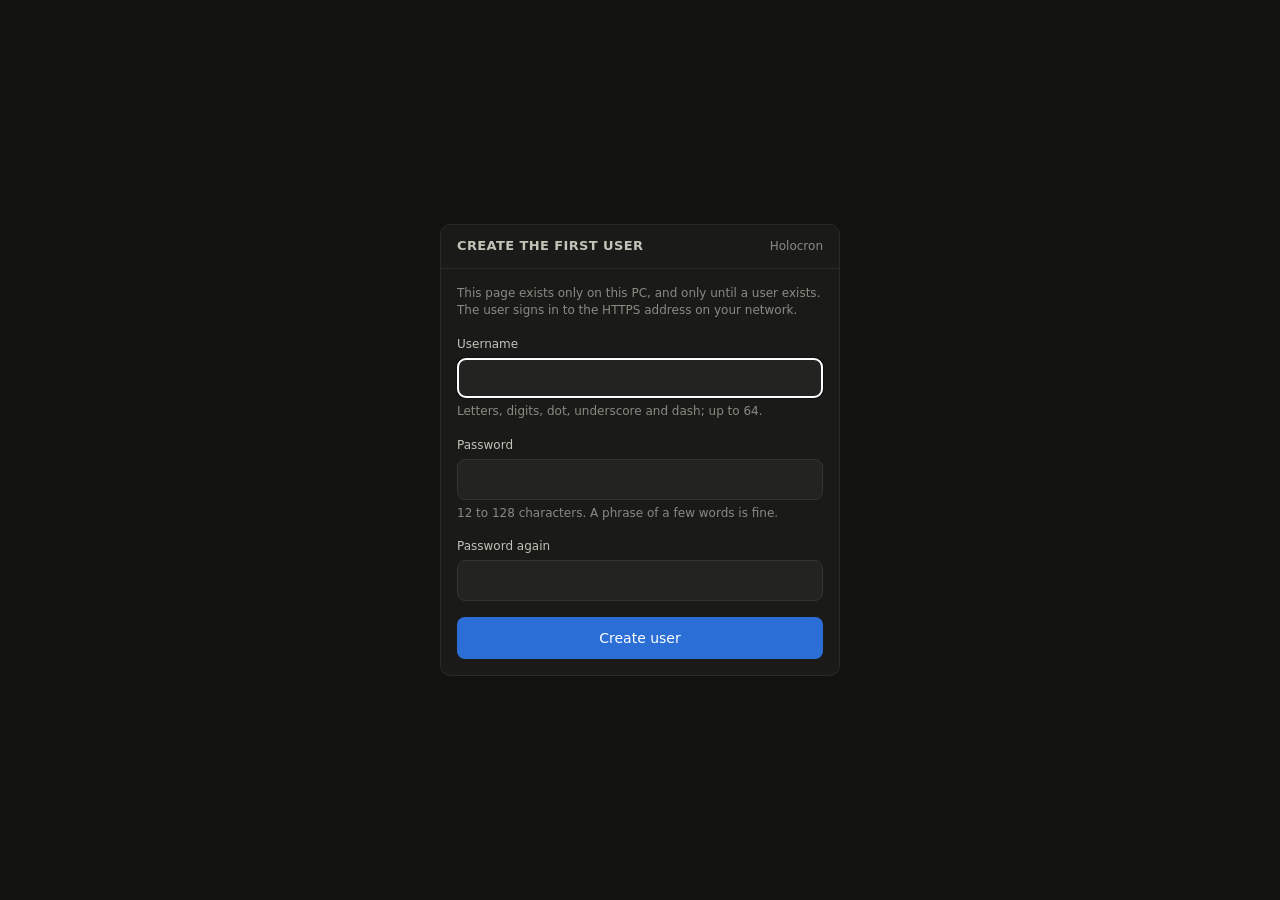
<file: internal/web/static/setup.html>
<!DOCTYPE html>
<html lang="en" data-theme="dark">
<head>
<meta charset="utf-8">
<meta name="viewport" content="width=device-width, initial-scale=1">
<meta name="color-scheme" content="dark">
<meta name="referrer" content="no-referrer">
<title>Create the first user - Holocron</title>
<link rel="stylesheet" href="style.css">
</head>
<body class="authpage">
<main class="authcard panel">
  <header><h2>Create the first user</h2><span class="muted">Holocron</span></header>
  <form id="form" class="form" method="post" action="/setup" novalidate>
    <p class="hint">This page exists only on this PC, and only until a user exists. The user signs in to the HTTPS address on your network.</p>
    <div class="field">
      <label for="username">Username</label>
      <input id="username" name="username" type="text" autocomplete="username" autocapitalize="none" autocorrect="off" spellcheck="false" maxlength="64" required autofocus>
      <span class="hint">Letters, digits, dot, underscore and dash; up to 64.</span>
    </div>
    <div class="field">
      <label for="password">Password</label>
      <input id="password" name="password" type="password" autocomplete="new-password" maxlength="128" required>
      <span class="hint">12 to 128 characters. A phrase of a few words is fine.</span>
    </div>
    <div class="field">
      <label for="again">Password again</label>
      <input id="again" name="again" type="password" autocomplete="new-password" maxlength="128" required>
    </div>
    <p id="msg" class="formnote bad" role="alert" aria-live="polite" hidden></p>
    <div class="actions"><button id="go" class="btn primary" type="submit">Create user</button></div>
  </form>
</main>
<script src="setup.js"></script>
</body>
</html>
</file>
<file: internal/web/static/style.css>
/* Holocron web app UI.
   Tokens, components and structure are the approved design mockup's:
   layout A (table) on desktop, layout C (compact rows) below the phone breakpoint.
   Status is never colour alone - every state carries a dot AND a word. */

:root{
  --surface-0:#121211; --surface-1:#1a1a19; --surface-2:#232322; --surface-3:#2d2d2b;
  --line:#35352f; --line-soft:#2a2a28;
  --ink:#ffffff; --ink-2:#c3c2b7; --ink-3:#8a8a80;
  --good:#0ca30c; --warning:#fab219; --serious:#ec835a; --critical:#d03b3b;
  --accent:#3987e5;
  --r:10px; --pad:16px;
  --mono:ui-monospace,"Cascadia Mono",Consolas,monospace;
  --sans:system-ui,-apple-system,"Segoe UI",sans-serif;
}
*{box-sizing:border-box}
body{margin:0;background:var(--surface-0);color:var(--ink);font:14px/1.45 var(--sans);-webkit-font-smoothing:antialiased}
h1,h2,h3{margin:0;font-weight:600}
button{font:inherit;color:inherit;cursor:pointer}
ul{margin:0;padding:0}
.hide{display:none !important}
[hidden]{display:none !important}
.sr-only{position:absolute;width:1px;height:1px;padding:0;margin:-1px;overflow:hidden;clip:rect(0 0 0 0);white-space:nowrap;border:0}
.muted{color:var(--ink-3)}

/* ---- app shell ---- */
.app{max-width:1180px;margin:0 auto;padding:18px}
.top{display:flex;align-items:center;gap:16px;flex-wrap:wrap;margin-bottom:18px}
.brand{font-size:16px;font-weight:600;letter-spacing:.01em}
.brand span{color:var(--ink-3);font-weight:400}
nav.tabs{display:flex;gap:2px}
nav.tabs button{background:transparent;border:0;border-radius:7px;padding:7px 14px;color:var(--ink-2)}
nav.tabs button[aria-current="page"]{background:var(--surface-2);color:var(--ink)}
nav.tabs button:hover:not([aria-current="page"]){background:var(--surface-1)}
.feed{margin-left:auto;display:flex;align-items:center;gap:10px;flex-wrap:wrap;min-width:0}
.feed .when{color:var(--ink-3);font-size:12px;font-variant-numeric:tabular-nums;overflow-wrap:anywhere;min-width:0}

/* ---- global actions ---- */
.actions{display:flex;gap:8px;flex-wrap:wrap;align-items:center}
.btn{background:var(--surface-2);border:1px solid var(--line);border-radius:8px;padding:8px 14px;color:var(--ink)}
.btn:hover:not([disabled]){background:var(--surface-3)}
.btn.primary{background:#2b6fd6;border-color:transparent;color:#fff} /* white on it: 4.83:1 (AA); --accent gave 3.64 */
.btn.danger{border-color:#5a2b2b;color:#f0b4b4}
.btn[disabled]{opacity:.45;cursor:not-allowed}

/* ---- stat tiles + hero: exactly one hero figure ---- */
.stats{display:grid;grid-template-columns:repeat(auto-fit,minmax(168px,1fr));gap:12px;margin-bottom:18px}
.tile{background:var(--surface-1);border:1px solid var(--line-soft);border-radius:var(--r);padding:14px var(--pad)}
.tile .lab{color:var(--ink-3);font-size:12px;margin-bottom:6px}
.tile .val{font-size:22px;font-weight:600;font-variant-numeric:tabular-nums}
.tile .val .unit{font-size:19px;color:var(--ink-3);font-weight:400}
.tile .sub{color:var(--ink-3);font-size:12px;margin-top:3px}
.tile.hero{grid-column:span 2}
.tile.hero .val{font-size:48px;line-height:1.05;letter-spacing:-.02em}

/* meter: fill carries severity, track is a dim step of the same ramp */
.meter{height:7px;border-radius:4px;background:#1f3350;margin-top:10px;overflow:hidden}
.meter i{display:block;height:100%;background:var(--accent);border-radius:4px}
.meter.warn{background:#3b3220} .meter.warn i{background:var(--warning)}
.meter.crit{background:#3b2222} .meter.crit i{background:var(--critical)}

/* ---- status chip: dot + word, never colour alone ---- */
.chip{display:inline-flex;align-items:center;gap:6px;font-size:12px;white-space:nowrap}
.chip .dot{width:8px;height:8px;border-radius:50%;flex:none}
.chip.good .dot{background:var(--good)} .chip.good{color:#7ddc7d}
.chip.warn .dot{background:var(--warning)} .chip.warn{color:#f2cd7a}
.chip.ser .dot{background:var(--serious)} .chip.ser{color:#f0ab8c}
.chip.crit .dot{background:var(--critical)} .chip.crit{color:#f09a9a}
.chip.off .dot{background:#555;box-shadow:inset 0 0 0 2px var(--surface-1)} .chip.off{color:var(--ink-3)}

/* ---- banners ---- */
.banner{display:flex;align-items:center;gap:11px;padding:12px var(--pad);border-radius:var(--r);margin-bottom:16px}
.banner.crit{background:#2a1818;border:1px solid #5a2b2b;color:#f0b4b4}
.banner.warn{background:#241f16;border:1px solid #5a4a20;color:#f2cd7a}
.banner .btn{margin-left:auto}

/* ---- panels ---- */
.panel{background:var(--surface-1);border:1px solid var(--line-soft);border-radius:var(--r);overflow:hidden}
.panel>header{display:flex;align-items:center;gap:10px;padding:12px var(--pad);border-bottom:1px solid var(--line-soft)}
.panel>header h2{font-size:13px;color:var(--ink-2);font-weight:600;letter-spacing:.03em;text-transform:uppercase}
.panel>header .muted{margin-left:auto;font-size:12px}

/* ---- layout A: camera table ---- */
table{width:100%;border-collapse:collapse}
th{text-align:left;font-size:11px;color:var(--ink-3);font-weight:500;letter-spacing:.04em;
   text-transform:uppercase;padding:9px var(--pad);border-bottom:1px solid var(--line-soft)}
td{padding:11px var(--pad);border-bottom:1px solid var(--line-soft);vertical-align:middle}
tr:last-child td{border-bottom:0}
tr:hover td{background:#1e1e1c}
.cam-name{font-weight:500}
.cam-meta{color:var(--ink-3);font-size:12px;margin-top:2px}
.num{font-variant-numeric:tabular-nums;color:var(--ink-2)}
.err{color:#f09a9a;font-size:12px;font-family:var(--mono);overflow-wrap:break-word}
/* camera note (cameraNote): the last error in words, an icon AND words; calm while the camera records */
.cnote{display:flex;align-items:flex-start;gap:6px;margin-top:3px;max-width:52ch;color:var(--ink-3);font-size:12px;line-height:1.4;white-space:normal}
.cnote svg{flex:none;margin-top:1px}
.cnote.bad{color:#f09a9a}
.cnote-more{font-size:12px;color:var(--ink-3);white-space:normal;max-width:52ch}
.cnote-more summary{width:max-content;min-height:24px;line-height:24px;cursor:pointer}
.cnote-more p{margin:0 0 2px}
.cnote-more code{display:block;font-family:var(--mono);color:var(--ink-2);overflow-wrap:anywhere}

/* record toggle */
.tgl{position:relative;width:40px;height:22px;border-radius:12px;background:#3a3a37;border:0;padding:0;flex:none}
.tgl i{position:absolute;top:3px;left:3px;width:16px;height:16px;border-radius:50%;background:#c9c9c2;transition:.15s}
.tgl[aria-checked="true"]{background:#14562a}
.tgl[aria-checked="true"] i{left:21px;background:#5fe05f}
.tgl[disabled]{opacity:.4;cursor:not-allowed}
.tglwrap{display:flex;align-items:center;gap:9px}
.tglwrap span{font-size:12px;color:var(--ink-3);min-width:30px}

/* ---- layout C: compact rows ---- */
.clist{background:var(--surface-1);border:1px solid var(--line-soft);border-radius:var(--r);overflow:hidden}
.crow{display:flex;flex-wrap:wrap;align-items:center;gap:2px 12px;padding:13px var(--pad);border-bottom:1px solid var(--line-soft)}
.crow:last-child{border-bottom:0}
.crow .main{flex:1;min-width:0}
.crow .nm{font-weight:500}
.crow .sb{color:var(--ink-3);font-size:12px;margin-top:2px;overflow-wrap:break-word}
.crow .cnote-row{flex:1 1 100%;min-width:0}

/* layout A above the phone breakpoint, layout C below it */
#camsC{display:none}
@media(max-width:760px){
  /* The tab bar gets its own full-width line and scrolls sideways rather than clipping the last
     tab (Admin was cut at 390 px); a focused tab is scrolled into view by the browser. */
  nav.tabs{order:3;flex:1 1 100%;overflow-x:auto;scrollbar-width:thin}
  nav.tabs button{flex:none;min-height:44px}
  .btn{min-height:44px}
  .btn.small{min-height:44px}
  #camsA{display:none}
  #camsC{display:block}
  .app{padding:14px}
  .tile.hero .val{font-size:40px}
}

/* ---- events ---- */
.events{font-family:var(--mono);font-size:12px}
.events li{display:flex;gap:12px;padding:7px var(--pad);border-bottom:1px solid var(--line-soft);list-style:none}
.events li:last-child{border-bottom:0}
.events time{color:var(--ink-3);flex:none}
/* min-width:0 is load-bearing: a flex item defaults to min-width:auto, so a
   nowrap line as long as a full ffmpeg command refuses to shrink and sets the
   width of the whole document. The mockup's short sample events hid this. */
.events .t{color:var(--ink-2);flex:1;min-width:0;overflow:hidden;text-overflow:ellipsis;white-space:nowrap}

footer.note{margin-top:22px;color:var(--ink-3);font-size:12px;border-top:1px solid var(--line-soft);padding-top:12px}
footer.appver{margin-top:10px;color:var(--ink-3);font-size:12px}
.update-notice p{margin:0}
.update-notice.on{display:flex;flex-wrap:wrap;align-items:center;gap:8px 14px;background:var(--surface-2);border:1px solid var(--line);
  border-left:4px solid var(--accent);border-radius:var(--r);padding:10px var(--pad);margin-bottom:14px;color:var(--ink);font-size:13px}

/* ---- forms (settings) ----
   The field, row and linkbtn treatments are the mockup's. The phone rule below
   is not in the mockup, which only showed the settings screen at window width:
   the five-column camera row is unreadable at 390 px, so below the breakpoint
   each row becomes a labelled stack. The labels come from CSS content, so the
   markup stays one row per camera at every width. */
.form{padding:var(--pad);display:grid;gap:16px}
.field{display:grid;gap:5px;max-width:420px}
.field label{font-size:12px;color:var(--ink-2)}
.field input,.field select{background:var(--surface-2);border:1px solid var(--line);border-radius:8px;
  padding:9px 11px;color:var(--ink);font:inherit}
.field input[readonly]{color:var(--ink-3)}
.field .hint{font-size:11px;color:var(--ink-3)}
.field.bad input,.field.bad select{border-color:var(--critical)}
.field.bad .hint{color:#f09a9a}

.row{display:grid;grid-template-columns:1.4fr 1fr .8fr 96px 86px;gap:10px;align-items:center;
  padding:11px var(--pad);border-bottom:1px solid var(--line-soft)}
.row:last-of-type{border-bottom:0}
/* min-width:0 only. Forcing display:block here also hit .tglwrap, whose flex
   row is what puts the On/Off word beside the switch - the word lost its 9 px
   gap and dropped onto the text baseline, half a line below the switch. A grid
   item does not need display:block to behave. */
.row>label{display:block;min-width:0}
.row>div{min-width:0}
.row input,.row select{background:var(--surface-2);border:1px solid var(--line);border-radius:7px;
  padding:7px 9px;color:var(--ink);font:inherit;min-width:0;width:100%}
.row input.bad,.row select.bad{border-color:var(--critical)}
.rowhead{color:var(--ink-3);font-size:11px;text-transform:uppercase;letter-spacing:.04em}
.row .rowerr{grid-column:1/-1;color:#f09a9a;font-size:11px}
.linkbtn{background:none;border:0;color:#f09a9a;padding:4px 6px}
.linkbtn:hover{text-decoration:underline}
.formfoot{padding:12px var(--pad);display:grid;gap:10px}
.formnote{font-size:12px;color:var(--ink-3);align-self:center}
.formnote.bad{color:#f09a9a}
.formnote.good{color:#9ad39a}

/* ---- pending: an action takes up to a minute, so it must never look frozen ---- */
.btn[aria-busy="true"]{position:relative;overflow:hidden;color:var(--ink-2);font-variant-numeric:tabular-nums}
/* A busy button is disabled but must stay legible: ink-2 on surface-2 is 8.78:1, where the dimmed grey was below 3:1. */
.btn[aria-busy="true"][disabled]{opacity:1}
.btn[aria-busy="true"]::after{content:"";position:absolute;inset:auto 8px 6px 8px;height:2px;
  background:linear-gradient(90deg,transparent,var(--accent),transparent);
  animation:sweep 1.1s linear infinite}
@keyframes sweep{0%{transform:translateX(-60%)}100%{transform:translateX(60%)}}
@media(prefers-reduced-motion:reduce){.btn[aria-busy="true"]::after{animation:none;background:var(--accent)}}

/* ---- summary: the verdict first, then what needs attention ---- */
.scard{display:flex;gap:16px;align-items:flex-start;flex-wrap:wrap;padding:14px var(--pad);margin-bottom:16px;
  background:var(--surface-1);border:1px solid var(--line-soft);border-left:4px solid var(--line);border-radius:var(--r)}
.scard .verdict{display:flex;align-items:center;gap:8px;font-weight:600;white-space:nowrap;padding-top:2px;color:var(--ink-2)}
.scard.good{border-left-color:var(--good)} .scard.good .verdict{color:#7ddc7d}
.scard.warn{border-left-color:var(--warning)} .scard.warn .verdict{color:#f2cd7a}
.scard.crit{border-left-color:var(--critical)} .scard.crit .verdict{color:#f09a9a}
.scard .stext{flex:1;min-width:min(100%,260px)}
.scard .headline{margin:0;font-size:18px;font-weight:600}
.sdetail{margin:4px 0 0;padding:0;list-style:none;color:var(--ink-2);overflow-wrap:anywhere}
.sdetail li{margin-top:2px}
.sdetail a,.linkish{color:#8fbcf5}
.linkish{background:none;border:0;padding:0;font:inherit;text-decoration:underline;cursor:pointer}
.notice{display:flex;align-items:center;gap:12px;flex-wrap:wrap;padding:12px var(--pad);margin-bottom:16px;
  border:1px solid var(--line);border-radius:var(--r);background:var(--surface-1);color:var(--ink-2)}
.notice>div{flex:1;min-width:min(100%,260px)}
.notice b{color:var(--ink)}

/* ---- toast: what the last action did, including what it printed ---- */
/* Fixed to the bottom of the window, like a snackbar, so the result (and its Undo) is seen
   wherever the page is scrolled. */
#toast:not(:empty){position:fixed;left:50%;bottom:16px;transform:translateX(-50%);z-index:20;
  width:min(640px,calc(100% - 24px));box-shadow:0 6px 24px rgba(0,0,0,.55);border-radius:var(--r)}
.toast{display:flex;align-items:flex-start;gap:11px;padding:12px var(--pad);border-radius:var(--r)}
.toast.good{background:#16231a;border:1px solid #2c5a33;color:#b4f0bd}
.toast.crit{background:#2a1818;border:1px solid #5a2b2b;color:#f0b4b4}
.toast.warn{background:#241f16;border:1px solid #5a4a20;color:#f2cd7a}
.toast .body{flex:1;min-width:0}
.toast pre{margin:8px 0 0;font:12px/1.5 var(--mono);color:var(--ink-2);white-space:pre-wrap;
  max-height:170px;overflow:auto}
.toast .x{background:none;border:0;color:inherit;opacity:.7;padding:0 4px}
.toast .detail{margin-top:3px;font-size:12px;opacity:.85}
.toast .btn{flex:none}

/* ---- progress: the elapsed seconds, so a 52 s action is visibly alive ---- */
#progress:not(:empty){margin-bottom:16px}
#progress .elapsed{font-variant-numeric:tabular-nums}
#progress .detail{margin-top:3px;font-size:12px;opacity:.85}

/* ---- footage ----
   The three-column picker, the player and the gap banner are the mockup's. The
   grid collapses at 880 px because that is where the player stops being wide
   enough to see anything in; the phone rules below the 760 px breakpoint cap the
   picker height so the player is still reachable without a long scroll, and
   raise every row to a 44 px tap target. */
.foot{display:grid;grid-template-columns:200px 220px 1fr;gap:12px;align-items:start}
.pick{background:var(--surface-1);border:1px solid var(--line-soft);border-radius:var(--r);
  overflow:hidden;max-height:460px;overflow-y:auto}
.pick .phead{padding:10px var(--pad);color:var(--ink-3);font-size:11px;text-transform:uppercase;
  letter-spacing:.04em;border-bottom:1px solid var(--line-soft);position:sticky;top:0;background:var(--surface-1)}
.pick button{display:block;width:100%;text-align:left;background:none;border:0;padding:10px var(--pad);
  border-bottom:1px solid var(--line-soft);color:var(--ink-2)}
.pick button:last-child{border-bottom:0}
.pick button:hover{background:var(--surface-2)}
.pick button[aria-current="true"]{background:var(--surface-3);color:var(--ink)}
.pick .cnt{float:right;color:var(--ink-3);font-size:12px;font-variant-numeric:tabular-nums}
.pick .orphan{display:block;color:var(--ink-3);font-size:11px;margin-top:2px}
.pick .pnone{padding:16px var(--pad);color:var(--ink-3);font-size:12px}

.player{background:#000;border:1px solid var(--line-soft);border-radius:var(--r);aspect-ratio:16/9;
  display:grid;place-items:center;color:var(--ink-3);text-align:center;padding:20px;overflow:hidden}
.player.live{padding:0}
.player video{width:100%;height:100%;display:block;background:#000}
.player .pbig{font-size:30px;margin-bottom:8px}
.player .psub{margin-top:6px;font-size:12px;color:var(--ink-3);max-width:46ch}
.player .pnow{color:var(--ink);font-size:14px}

.gap{display:flex;align-items:center;gap:8px;padding:9px var(--pad);background:#241f16;
  border-bottom:1px solid var(--line-soft);font-size:12px;color:#f2cd7a}
.gap.more{color:var(--ink-3);background:var(--surface-2)}

/* The segment rows reuse the event list's mono type, with the whole row a
   button: a 15-minute segment is picked by its start time, so the time is the
   target. */
.seglist li{padding:0;display:block}
.seglist li button{display:flex;align-items:center;gap:12px;width:100%;text-align:left;
  background:none;border:0;padding:8px var(--pad);color:var(--ink-2);font:inherit}
.seglist li button:hover{background:var(--surface-2)}
.seglist li button[aria-current="true"]{background:var(--surface-3);color:var(--ink)}
.seglist time{color:var(--ink-3);flex:none;font-variant-numeric:tabular-nums}
.seglist .t{flex:1;min-width:0;overflow:hidden;text-overflow:ellipsis;white-space:nowrap}
.events li.noseg{display:block;padding:34px var(--pad);text-align:center;color:var(--ink-3);
  font-family:var(--sans);font-size:13px}
.btn.small{padding:5px 10px;font-size:12px}

@media(max-width:880px){.foot{grid-template-columns:1fr}}

/* ---- confirmation ---- */
dialog{border:1px solid var(--line);border-radius:var(--r);background:var(--surface-1);color:var(--ink);
  padding:0;max-width:440px;width:calc(100% - 28px)}
dialog::backdrop{background:rgba(0,0,0,.6)}
dialog form{padding:var(--pad);display:grid;gap:12px}
dialog h2{font-size:15px}
dialog p{margin:0;color:var(--ink-2)}

@media(max-width:760px){
  .row{grid-template-columns:1fr;gap:6px;padding:14px var(--pad)}
  .rowhead{display:none}
  /* An <input> cannot carry a pseudo-element, so every cell is wrapped and the
     wrapper carries the label. */
  .row>*[data-label]::before{content:attr(data-label);display:block;font-size:11px;
    color:var(--ink-3);text-transform:uppercase;letter-spacing:.04em;margin-bottom:4px}
  .row .tglwrap{justify-content:flex-start}
  .row .linkbtn{justify-self:start;padding:8px 0;min-height:44px}
  .field{max-width:none}

  /* Tap targets. A 40x22 switch is comfortably clickable with a mouse and
     misses on a thumb. 68x44 with a 34 px knob meets the 44 px target size -
     measured at a genuine 390 px. */
  .tgl{width:68px;height:44px;border-radius:22px}
  .tgl i{top:5px;left:5px;width:34px;height:34px}
  .tgl[aria-checked="true"] i{left:29px}

  /* Footage on a phone: the pickers are capped so the player is on screen
     without scrolling past two full lists, and every row is a tap target. */
  .pick{max-height:232px}
  .pick button{min-height:44px}
  .seglist li button{min-height:44px}
}

/* ---- live view ---- */
/* The Live tab uses the whole window: no max-width column, a few px of padding. live.js sets --lcols and --ltile
   (bestGrid) so the tiles are as large as the window allows. */
body.live-tab .app{max-width:none;padding:6px}
body.live-tab .top{margin-bottom:6px;gap:12px}
.lwrap{display:flex;flex-direction:column;gap:4px;background:var(--surface-0)}
.lwrap:fullscreen{padding:4px;overflow:auto}
.ltools{display:flex;align-items:center;gap:6px 12px;flex-wrap:wrap;min-height:30px;padding:0 2px}
.ltools .lhint{font-size:12px;margin-left:auto}
.ltools .lbw{font-size:11px;color:var(--ink-3);border:1px solid var(--line-soft);border-radius:10px;padding:1px 8px;font-variant-numeric:tabular-nums;white-space:nowrap}
.lwrap:fullscreen .ltools{position:absolute;top:8px;right:8px;z-index:3;min-height:0;opacity:.45}
.lwrap:fullscreen .ltools:hover,.lwrap:fullscreen .ltools:focus-within{opacity:1}
.lwrap:fullscreen .ltools>:not(#lfs):not(.lmode){display:none}
.lmode{display:inline-flex}
.lmode .btn{border-radius:0}
.lmode .btn:first-child{border-radius:8px 0 0 8px}
.lmode .btn:last-child{border-radius:0 8px 8px 0;margin-left:-1px}
.lmode .btn[aria-pressed="true"]{background:var(--accent);border-color:transparent;color:#fff}
.lnote{padding:26px var(--pad);text-align:center;border:1px solid var(--line-soft);border-radius:var(--r);background:var(--surface-1)}
.lnote .lnt{font-size:15px;font-weight:600}
.lnote .lns{color:var(--ink-3);margin:6px auto 0;max-width:60ch;font-size:13px}
.lgrid{display:grid;grid-template-columns:repeat(var(--lcols,3),var(--ltile,minmax(0,1fr)));gap:4px;justify-content:center;align-content:start}
.lgrid:empty{display:none}
/* Fill: the cells divide the whole grid area (live.js sets --lcols, --lrows and the height --lgh) and the picture is cropped to the cell. */
.lgrid.fill{grid-template-columns:repeat(var(--lcols,3),minmax(0,1fr));grid-template-rows:repeat(var(--lrows,2),minmax(0,1fr));height:var(--lgh,auto)}
.lgrid.fill .ltile{aspect-ratio:auto}
.lgrid.fill .ltile video{object-fit:cover}
.ltile{position:relative;aspect-ratio:16/9;background:#000;border:0;border-radius:6px;
  overflow:hidden;cursor:zoom-in;outline-offset:-2px}
.ltile:focus-visible{outline:2px solid var(--accent)}
.ltile video{position:absolute;inset:0;width:100%;height:100%;object-fit:contain;background:#000}
.ltile .lover{position:absolute;inset:0;display:flex;flex-direction:column;align-items:center;justify-content:center;gap:6px;text-align:center;
  padding:10px 12px 44px;color:var(--ink-2);font-size:13px;background:rgba(0,0,0,.55);pointer-events:none;overflow:hidden}
.ltile .lover .lh{font-weight:500;color:var(--ink)}
.ltile .lover .ld{font:11px/1.35 var(--mono);color:var(--ink-3);white-space:pre-line;max-width:100%;overflow-wrap:anywhere}
.ltile .lover .ld:empty{display:none}
.ltile .lcopy{pointer-events:auto;background:rgba(35,35,34,.9);border:1px solid var(--line);border-radius:8px;padding:4px 10px;font-size:11px;color:var(--ink-2)}
.ltile .lcopy:hover{background:var(--surface-3)}
.ltile[data-state="live"] .lover{display:none}
.ltile .lbar{position:absolute;left:0;right:0;bottom:0;display:flex;align-items:center;gap:10px;
  padding:18px 8px 6px;background:linear-gradient(to top,rgba(0,0,0,.72),rgba(0,0,0,0))}
.ltile .lname{font-weight:500;overflow:hidden;text-overflow:ellipsis;white-space:nowrap;min-width:0;text-shadow:0 1px 2px #000}
.ltile .lchip{margin-right:auto}
.ltile .lmute{background:rgba(35,35,34,.9);border:1px solid var(--line);border-radius:8px;padding:4px 10px;
  font-size:12px;color:var(--ink);min-height:28px}
.ltile .lmute:hover{background:var(--surface-3)}
.ltile .lmute[aria-pressed="true"]{background:var(--accent);border-color:transparent}
@media(max-width:640px){
  .ltile .lmute{min-height:36px;padding:6px 12px}
  .ltools .lhint{display:none}
  .lmode{margin-left:auto}
  .lmode .btn,#lfs{min-height:36px}
}

/* ---- the camera modal: a dialog with the sub picture underneath and the main picture staged on top ---- */
.lmodal{position:fixed;inset:0;width:100%;height:100%;max-width:none;max-height:none;margin:0;padding:0;border:0;background:transparent;color:var(--ink);overflow:hidden}
.lmodal[open]{display:grid;place-items:center}
.lmodal::backdrop{background:rgba(0,0,0,.82)}
.lmbox{position:relative;width:min(calc(100% - 24px),calc((100vh - 24px) * 16 / 9));width:min(calc(100% - 24px),calc((100dvh - 24px) * 16 / 9));
  background:#000;border:1px solid var(--line);border-radius:8px;overflow:hidden}
.lmbox:fullscreen{width:100vw;height:100vh;border:0;border-radius:0;display:grid;place-items:center}
.lmstage{position:relative;aspect-ratio:16/9;width:100%;background:#000}
.lmbox:fullscreen .lmstage{width:min(100vw,calc(100vh * 16 / 9))}
.lmv{position:absolute;inset:0;width:100%;height:100%;object-fit:contain;background:transparent}
.lmbox[data-show="sub"] #lmmain{opacity:0}
.lmmsg{position:absolute;inset:0;display:flex;align-items:center;justify-content:center;color:var(--ink-2);pointer-events:none}
.lmtop{position:absolute;left:0;right:0;top:0;display:flex;align-items:center;gap:8px;flex-wrap:wrap;
  padding:8px 10px 22px;background:linear-gradient(to bottom,rgba(0,0,0,.75),rgba(0,0,0,0))}
.lmname{font-weight:600;font-size:15px;text-shadow:0 1px 2px #000;margin-right:2px}
.lmchips{display:flex;gap:12px;align-items:center;margin-right:auto}
.lmb{background:rgba(35,35,34,.92);border:1px solid var(--line);border-radius:8px;padding:5px 12px;font-size:13px;color:var(--ink);min-height:32px}
.lmb:hover{background:var(--surface-3)}
.lmb[aria-pressed="true"]{background:var(--accent);border-color:transparent}
.lmb:focus-visible{outline:2px solid var(--accent);outline-offset:1px}
@media(max-width:640px){
  .lmbox{width:calc(100% - 12px)}
  .lmtop{position:static;background:var(--surface-1);padding:8px}
  .lmb{min-height:40px}
}

/* ---- view-only (HTTPS LAN listener, tlsReadOnly) ---- */
.viewonly-note{background:var(--surface-2);border:1px solid var(--line);border-radius:var(--r);padding:10px var(--pad);margin-bottom:14px;color:var(--ink-2);font-size:13px}
.viewonly-note strong{color:var(--ink)}
#onlinePanel .stats{margin:0 var(--pad) 14px}
body.viewonly #controls{display:none}
body.viewonly .tgl{pointer-events:none;opacity:.5}
body.viewonly [data-ack]{display:none}
body.viewonly section[data-tab="set"]>.panel:not(#tlsPanel){opacity:.55}

/* ---- sign-in and first-run pages (login.html, setup.html) ---- */
body.authpage{display:grid;place-items:center;min-height:100vh;padding:18px}
.authcard{width:100%;max-width:400px}
.authcard .field{max-width:none}
.authcard .actions .btn{width:100%;padding:10px 14px}
.authcard .formnote{margin:0;min-height:1.4em}
.authcard .hint{margin:0;font-size:12px;color:var(--ink-3)}

/* ---------- Admin tab (admin.js) ---------- */
.apanel{margin-bottom:16px}
.apanel h3{font-size:13px;color:var(--ink-2)}
.about{display:grid;grid-template-columns:max-content minmax(0,1fr);gap:4px 16px;margin:0 0 6px;font-size:13px}
.about dt{color:var(--ink-2)}
.about dd{margin:0;overflow-wrap:anywhere}
.apanel .form{grid-template-columns:minmax(0,1fr)}
.apanel .events .t{white-space:normal;overflow-wrap:anywhere}
.apanel>header .muted{overflow-wrap:anywhere;text-align:right}
.apad{padding:12px var(--pad) 0}
.ascroll{overflow-x:auto}
.aform{grid-template-columns:repeat(auto-fill,minmax(220px,1fr));align-items:start;border-top:1px solid var(--line-soft)}
.aform>h3,.aform>.actions,.aform>.acheck{grid-column:1/-1}
.form .aform{padding:0;border-top:0}
.abtns{display:flex;flex-wrap:wrap;gap:6px}
.akeys td{vertical-align:top}
.akeyin{background:var(--surface-2);border:1px solid var(--line);border-radius:8px;color:var(--ink);padding:7px 9px;font:inherit;font-size:13px;width:100%;min-width:9em}
.akeys .hint{display:block;font-size:11px;color:var(--ink-3);margin-top:4px}
.akeys .formnote{display:block;margin-top:4px}
#aCamNote{white-space:pre-line}
.awarn{color:#f0c27a !important}
.abreak{word-break:break-all}
.acheck{display:flex;gap:8px;align-items:center;font-size:13px;color:var(--ink-2)}

/* Health section */
.hbadge{margin-left:auto;border:1px solid var(--line);border-radius:999px;padding:2px 12px;font-size:12px;font-weight:600;letter-spacing:.03em;white-space:nowrap}
.hbadge.good{color:#7ddc7d;border-color:#2c5a33;background:#16231a}
.hbadge.warn{color:#f2cd7a;border-color:#5a4a1f;background:#3b3220}
.hbadge.crit{color:#f09a9a;border-color:#5a2b2b;background:#2a1616}
.hbadge.off{color:var(--ink-2);background:var(--surface-2)}
.hbad{color:#f09a9a;overflow-wrap:anywhere;white-space:pre-wrap}
.hgroup{border:1px solid var(--line-soft);border-radius:8px;margin-bottom:8px;overflow:hidden}
.hhead{display:flex;align-items:center;gap:10px;padding:9px 12px;cursor:pointer;background:var(--surface-2);list-style:none}
.hhead::-webkit-details-marker{display:none}
.hhead::before{content:"\25B8";color:var(--ink-3);flex:none}
.hgroup[open]>.hhead::before{content:"\25BE"}
.hname{font-weight:600;text-transform:capitalize}
.hcount{margin-left:auto;font-size:12px;color:var(--ink-3)}
.hcount.warn{color:#f2cd7a} .hcount.fail{color:#f09a9a}
.hcheck{display:grid;grid-template-columns:3.4em 9.5em minmax(0,1fr);gap:4px 10px;padding:8px 12px;border-top:1px solid var(--line-soft);align-items:baseline}
.hlevel{font:600 11px/1.6 var(--mono);text-transform:uppercase;text-align:center;border-radius:5px;padding:0 4px;border:1px solid var(--line);color:var(--ink-2)}
.hlevel.ok{color:#7ddc7d;border-color:#2c5a33}
.hlevel.warn{color:#f2cd7a;border-color:#5a4a1f;background:#3b3220}
.hlevel.fail{color:#f09a9a;border-color:#5a2b2b;background:#2a1616}
.htitle{font-weight:500;overflow-wrap:anywhere}
.hdetail{color:var(--ink-2);overflow-wrap:anywhere;min-width:0}
.hfix{grid-column:1/-1;display:flex;gap:8px;align-items:flex-start;margin-top:2px}
.hfixtext{flex:1;min-width:0;margin:0;padding:7px 9px;background:var(--surface-0);border:1px solid var(--line-soft);border-radius:6px;font:12px/1.5 var(--mono);color:var(--ink);white-space:pre-wrap;overflow-wrap:anywhere}
.hcopyarea{position:fixed;left:-9999px;top:0}
@media(max-width:760px){
  .hcheck{grid-template-columns:3.4em minmax(0,1fr)}
  .hdetail{grid-column:1/-1}
  .hfix{flex-direction:column;align-items:stretch}
  .hfix .btn{min-height:36px;align-self:flex-start}
}

@media(max-width:760px){
  .aform{grid-template-columns:1fr}
  .abtns .btn{min-height:36px}
  /* the users and keys tables become one card per row on a phone */
  .akeys thead,.ausers thead{display:none}
  .akeys tr,.ausers tr{display:block;padding:8px 0;border-bottom:1px solid var(--line-soft)}
  .akeys td,.ausers td{display:block;border:0;padding:4px var(--pad)}
  .akeys td[data-label]::before,.ausers td[data-label]::before{content:attr(data-label) ": ";font-size:11px;color:var(--ink-3)}
}

/* ---- Admin > System: the Danger zone, set apart from routine use ---- */
/* the form's grid gap spaces a description from its heading; a paragraph's own margin doubled it */
#aSystemPanel .form>p{margin:0}
.dzone{margin-top:14px;border:1px solid #8a3a3a;border-radius:var(--r);padding:12px var(--pad)}
.dzone h3{color:#f09a9a}
.dzrow{display:flex;align-items:center;gap:12px;flex-wrap:wrap;margin-top:8px}
.dzrow>div{flex:1;min-width:min(100%,240px)}
.dzrow .hint{margin:4px 0 0;font-size:12px;color:var(--ink-3)}
.dangerdialog{max-width:520px}
.dangerdialog .dlist{margin:0 0 10px;padding-left:20px;color:var(--ink-2)}
.dangerdialog p{margin:0 0 8px}
.dangerdialog .field input{width:100%}

/* ---- "Holocron has stopped": replaces the page after a stop took the server away ---- */
body.is-stopped main,body.is-stopped nav.tabs{display:none}
.stopped{max-width:640px;margin:24px auto;padding:20px var(--pad);background:var(--surface-1);
  border:1px solid var(--line);border-left:4px solid var(--ink-3);border-radius:var(--r)}
.stopped h1{font-size:22px;margin-bottom:8px}
.stopped h1:focus{outline:none}
.stopped h2{font-size:15px;margin:16px 0 6px}
.stopped p{margin:0 0 8px;color:var(--ink-2)}
.stopped ul{padding-left:20px;color:var(--ink-2)}
.stopped .actions{margin:14px 0 8px}

/* the closing paragraph of a dialog sits clear of the list above it */
dialog ul + p { margin-top: 12px; }
</file>
